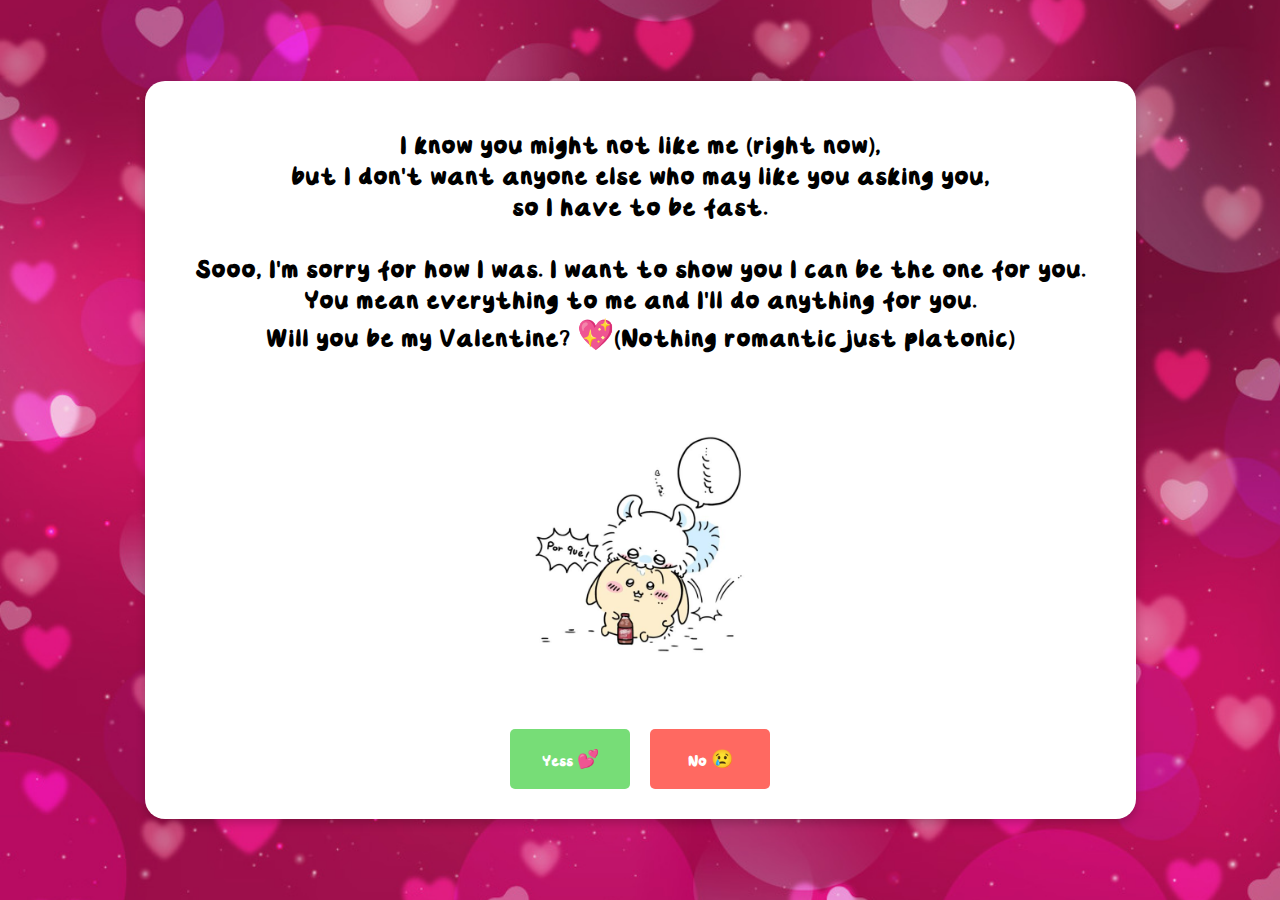
<file: index.html>
<!DOCTYPE html>
<html lang="en">
<head>
    <meta charset="UTF-8">
    <meta name="viewport" content="width=device-width, initial-scale=1.0">
    <title>Happy Valentine's Day</title>
    <link rel="stylesheet" href="page1.css">
</head>
<body>
    <div class="container">
        <p class="message">I know you might not like me (right now),<br>but I don't want anyone else who may like you asking you,<br>so I have to be fast. <br><br>Sooo, I'm sorry for how I was. I want to show you I can be the one for you.<br>You mean everything to me and I'll do anything for you.<br>Will you be my Valentine? 💖(Nothing romantic just platonic)</p>
        <img src="images/box image.png" alt="A cute Valentine's image" class="valentine-image">
        <div class="buttons">
            <button class="yes-btn" id="yes-btn" onclick="window.location.href='yespage.html';">Yess 💕</button>
            <button class="no-btn" id="no-btn" onclick="window.location.href='nopage1.html';">No 😢</button>
        </div>
        </div>
    </div>
</body>
</html>
</file>
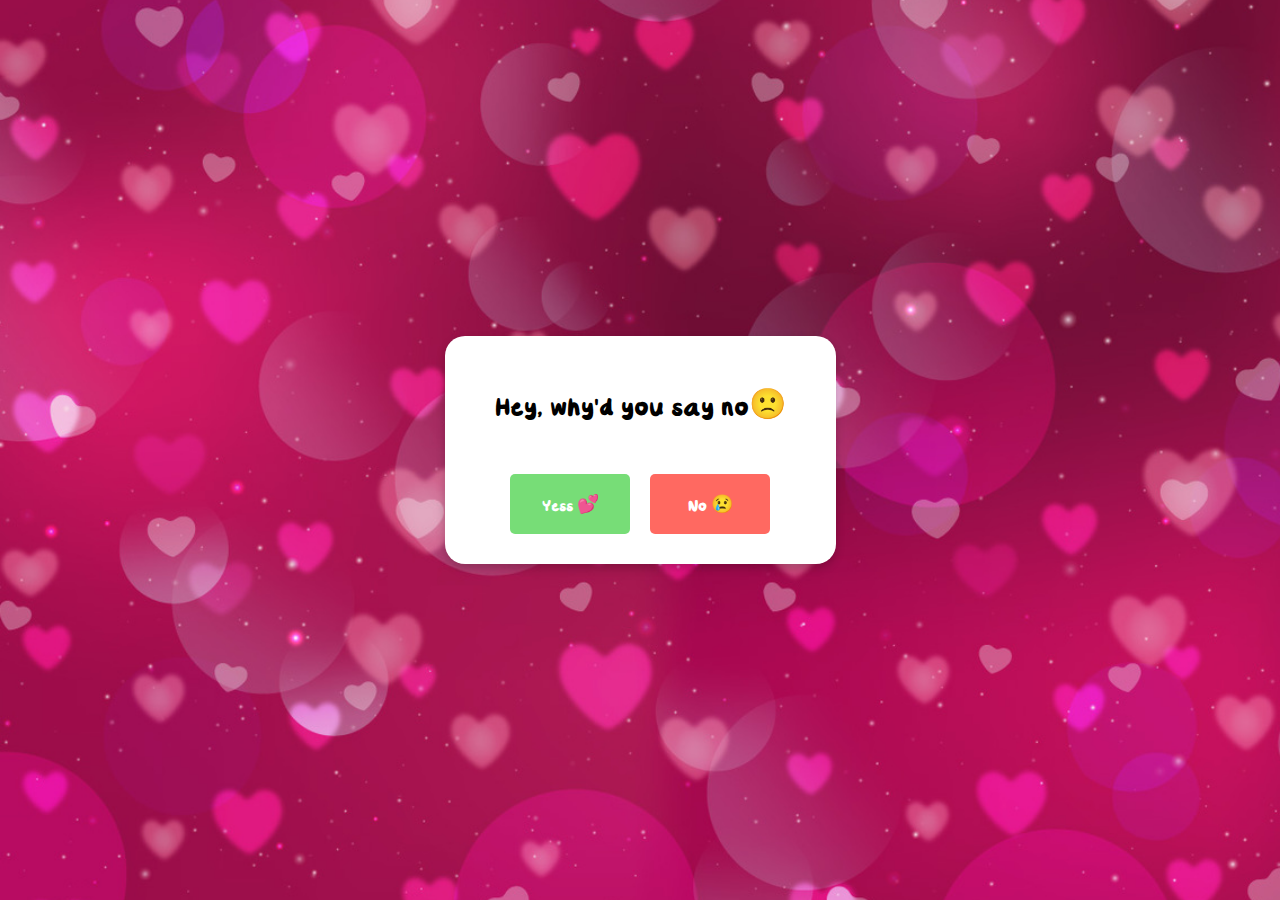
<file: nopage1.html>
<!DOCTYPE html>
<html lang="en">
<head>
    <meta charset="UTF-8">
    <meta name="viewport" content="width=device-width, initial-scale=1.0">
    <title>Please Consider</title>
    <link rel="stylesheet" href="nopage1.css">
</head>
<body>
    <div class="container">
        <p class="message">Hey, why'd you say no🙁</p>
        <div class="buttons">
            <button class="yes-btn" id="yes-btn" onclick="window.location.href='yespage.html';">Yess 💕</button>
            <button class="no-btn" id="no-btn" onclick="window.location.href='nopage2.html';">No 😢</button>
        </div>
        </div>
    </div>
</body>
</html>
</file>
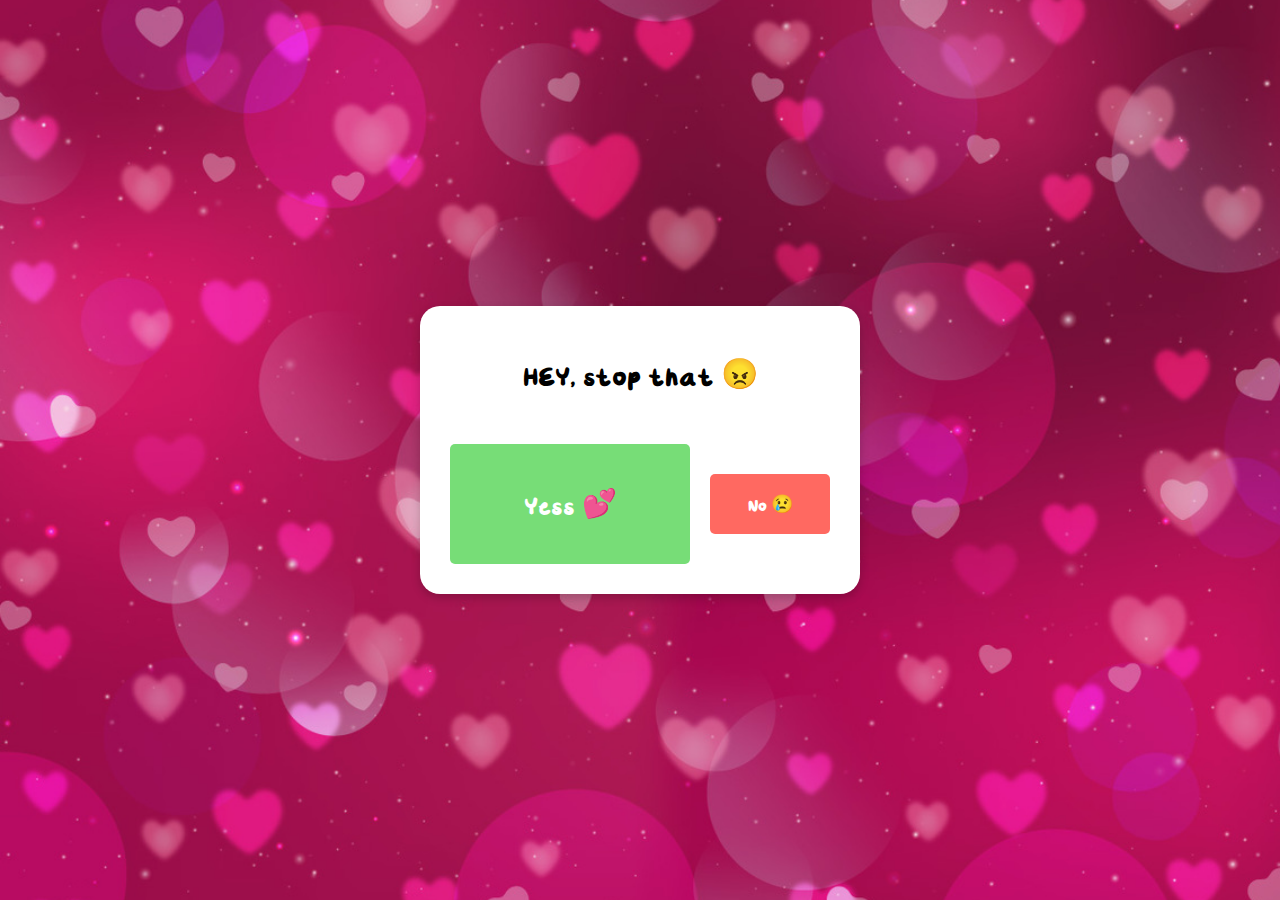
<file: nopage2.html>
<!DOCTYPE html>
<html lang="en">
<head>
    <meta charset="UTF-8">
    <meta name="viewport" content="width=device-width, initial-scale=1.0">
    <title>Please Consider</title>
    <link rel="stylesheet" href="nopage2.css">
</head>
<body>
    <div class="container">
        <p class="message">HEY, stop that 😠</p>
        <div class="buttons">
            <button class="yes-btn" id="yes-btn" onclick="window.location.href='yespage.html';">Yess 💕</button>
            <button class="no-btn" id="no-btn" onclick="window.location.href='nopage3.html';">No 😢</button>
        </div>
        </div>
    </div>
</body>
</html>
</file>
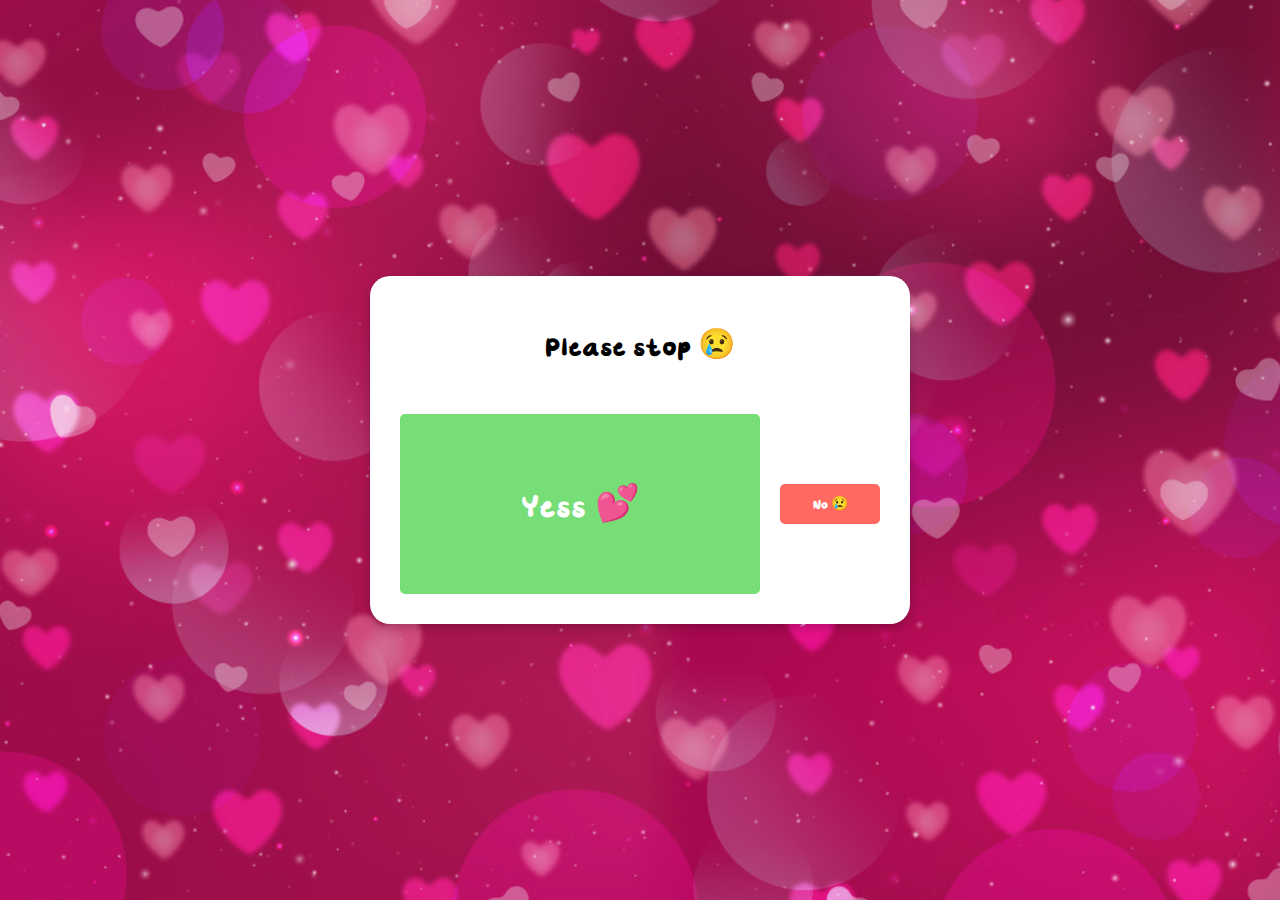
<file: nopage3.html>
<!DOCTYPE html>
<html lang="en">
<head>
    <meta charset="UTF-8">
    <meta name="viewport" content="width=device-width, initial-scale=1.0">
    <title>Happy Valentine's Day</title>
    <link rel="stylesheet" href="nopage3.css">
</head>
<body>
    <div class="container">
        <p class="message">Please stop 😢</p>
        <div class="buttons">
            <button class="yes-btn" id="yes-btn" onclick="window.location.href='yespage.html';">Yess 💕</button>
            <button class="no-btn" id="no-btn" onclick="window.location.href='nopage4.html';">No 😢</button>
        </div>
        </div>
    </div>
</body>
</html>
</file>
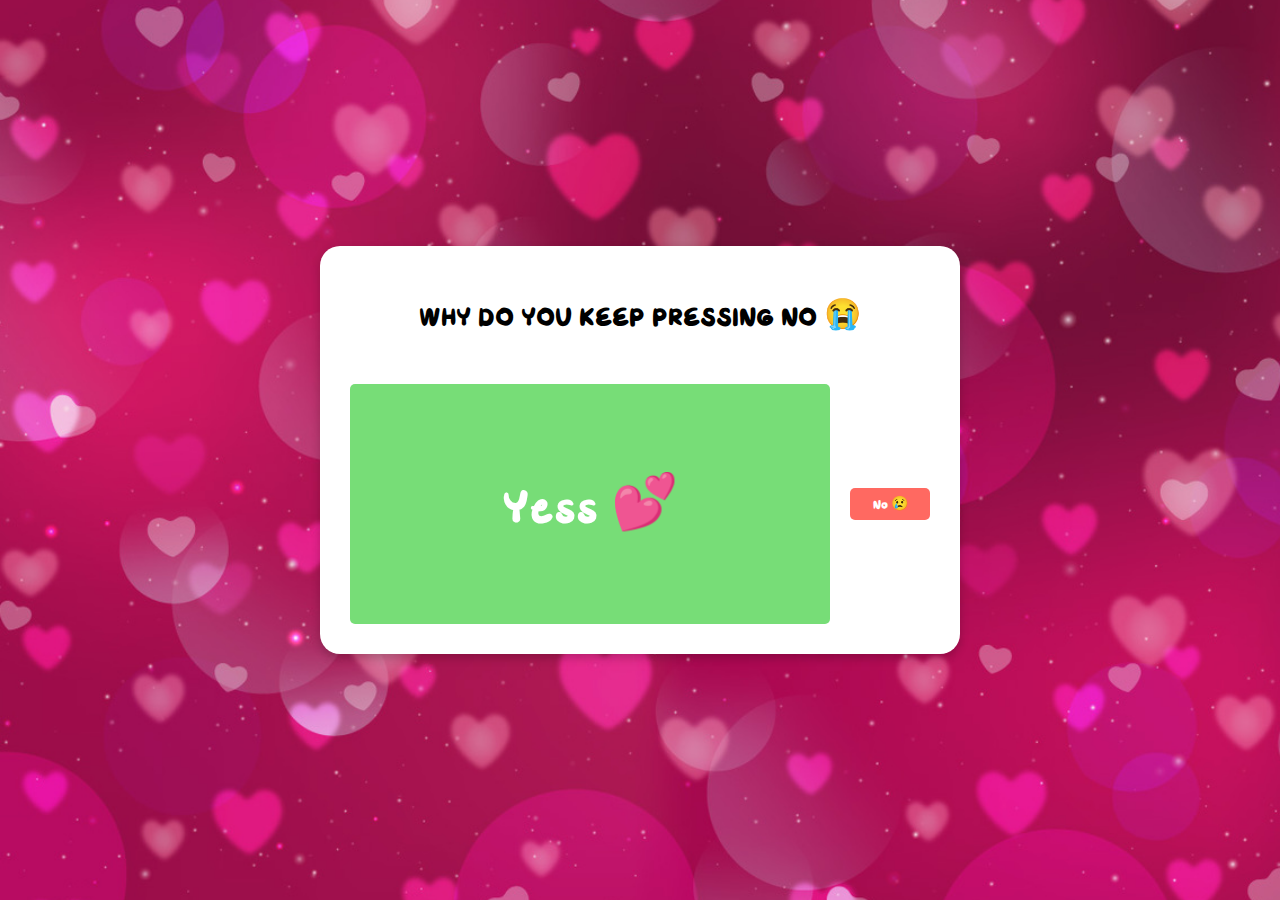
<file: nopage4.html>
<!DOCTYPE html>
<html lang="en">
<head>
    <meta charset="UTF-8">
    <meta name="viewport" content="width=device-width, initial-scale=1.0">
    <title>Please Consider</title>
    <link rel="stylesheet" href="nopage4.css">
</head>
<body>
    <div class="container">
        <p class="message">WHY DO YOU KEEP PRESSING NO 😭</p>
        <div class="buttons">
            <button class="yes-btn" id="yes-btn" onclick="window.location.href='yespage.html';">Yess 💕</button>
            <button class="no-btn" id="no-btn" onclick="window.location.href='nopage5.html';">No 😢</button>
        </div>
        </div>
    </div>
</body>
</html>
</file>
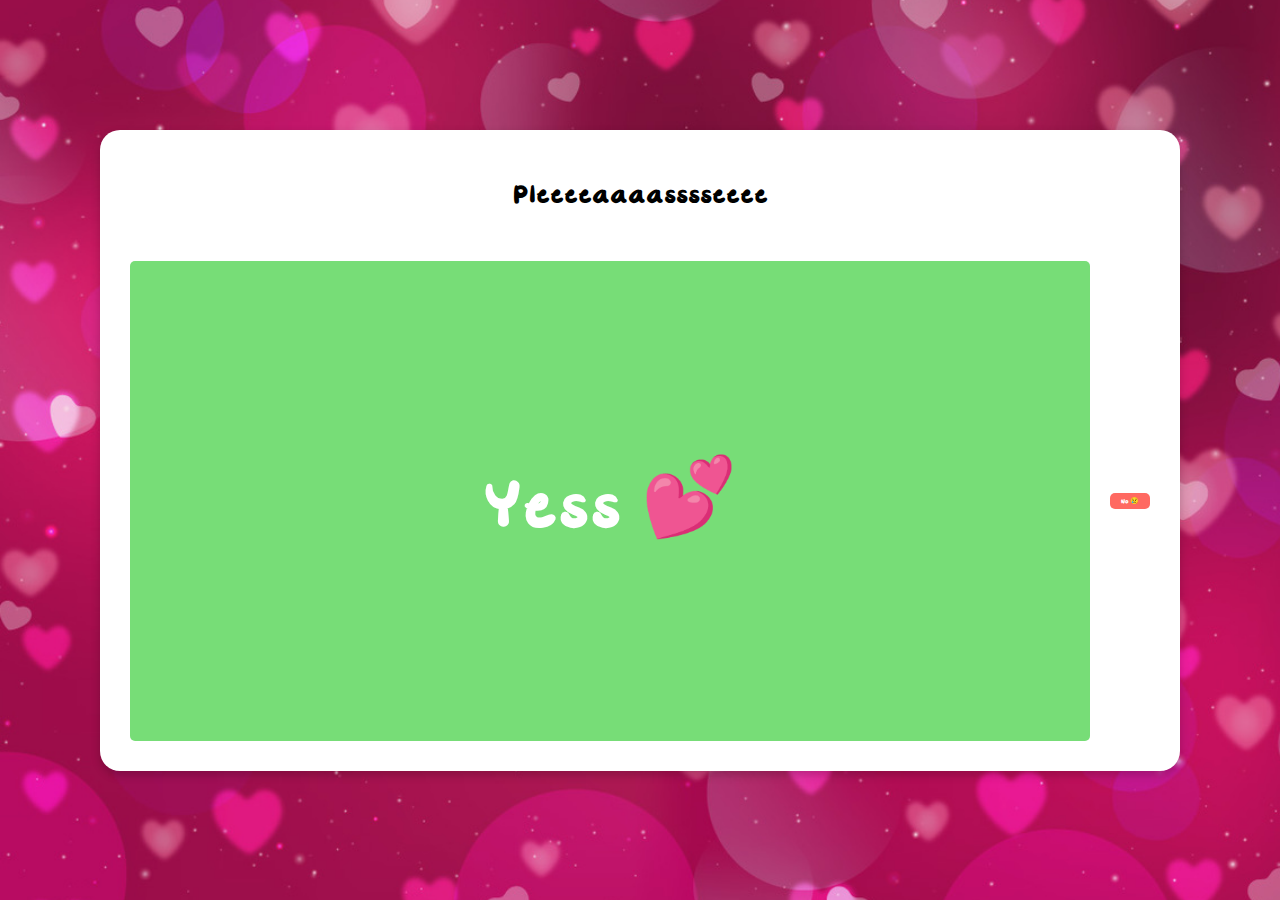
<file: nopage5.html>
<!DOCTYPE html>
<html lang="en">
<head>
    <meta charset="UTF-8">
    <meta name="viewport" content="width=device-width, initial-scale=1.0">
    <title>Happy Valentine's Day</title>
    <link rel="stylesheet" href="nopage5.css">
</head>
<body>
    <div class="container">
        <p class="message">Pleeeeaaaasssseeee</p>
        <div class="buttons">
            <button class="yes-btn" id="yes-btn" onclick="window.location.href='yespage.html';">Yess 💕</button>
            <button class="no-btn" id="no-btn" onclick="window.location.href='nopage6.html';">No 😢</button>
        </div>
        </div>
    </div>
</body>
</html>
</file>
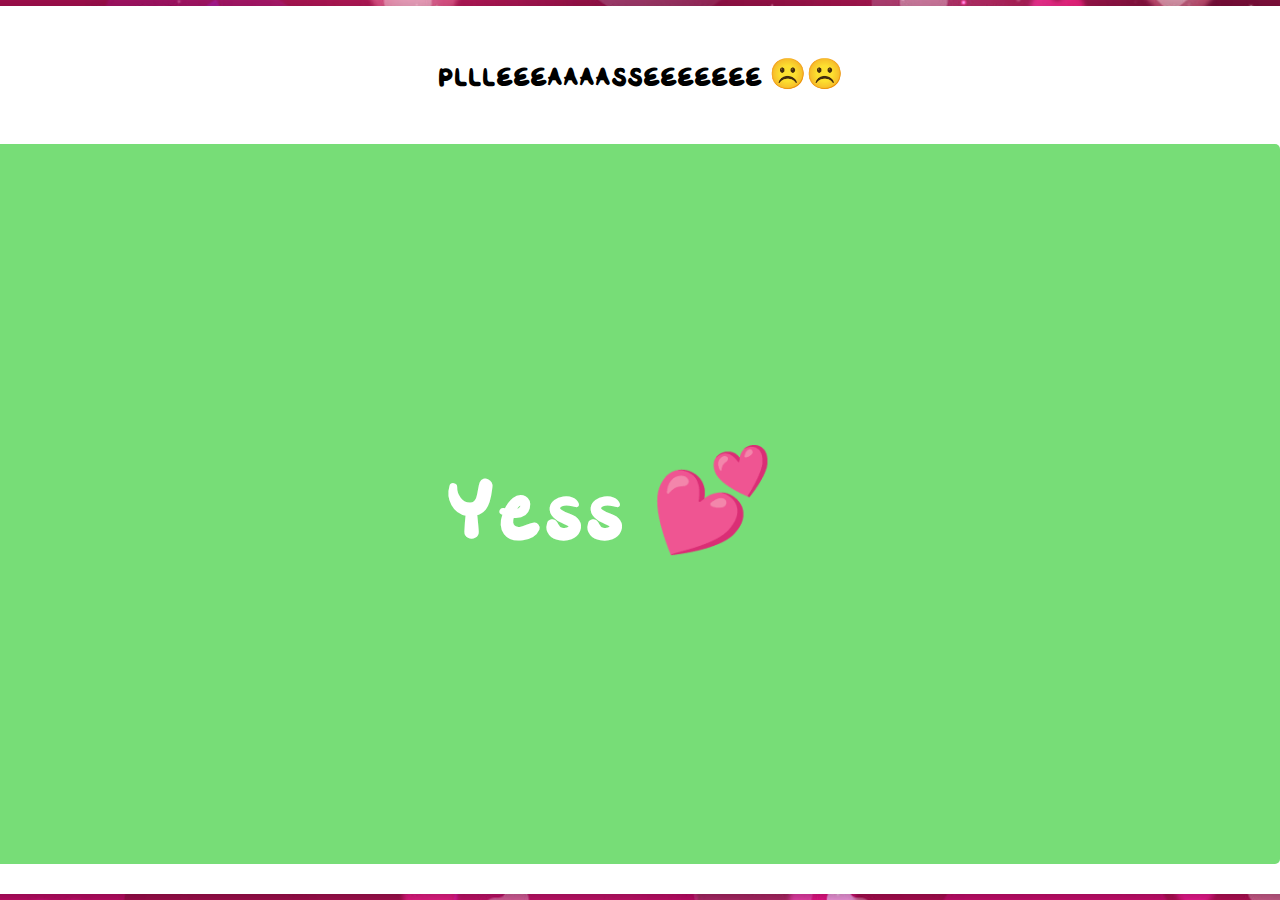
<file: nopage6.html>
<!DOCTYPE html>
<html lang="en">
<head>
    <meta charset="UTF-8">
    <meta name="viewport" content="width=device-width, initial-scale=1.0">
    <title>Please Consider</title>
    <link rel="stylesheet" href="nopage6.css">
</head>
<body>
    <div class="container">
        <p class="message">PLLLEEEAAAASSEEEEEEE ☹️☹️</p>
        <div class="buttons">
            <button class="yes-btn" id="yes-btn" onclick="window.location.href='yespage.html';">Yess 💕</button>
            <button class="no-btn" id="no-btn" onclick="window.location.href='nopage7.html';">No 😢</button>
        </div>
        </div>
    </div>
</body>
</html>
</file>
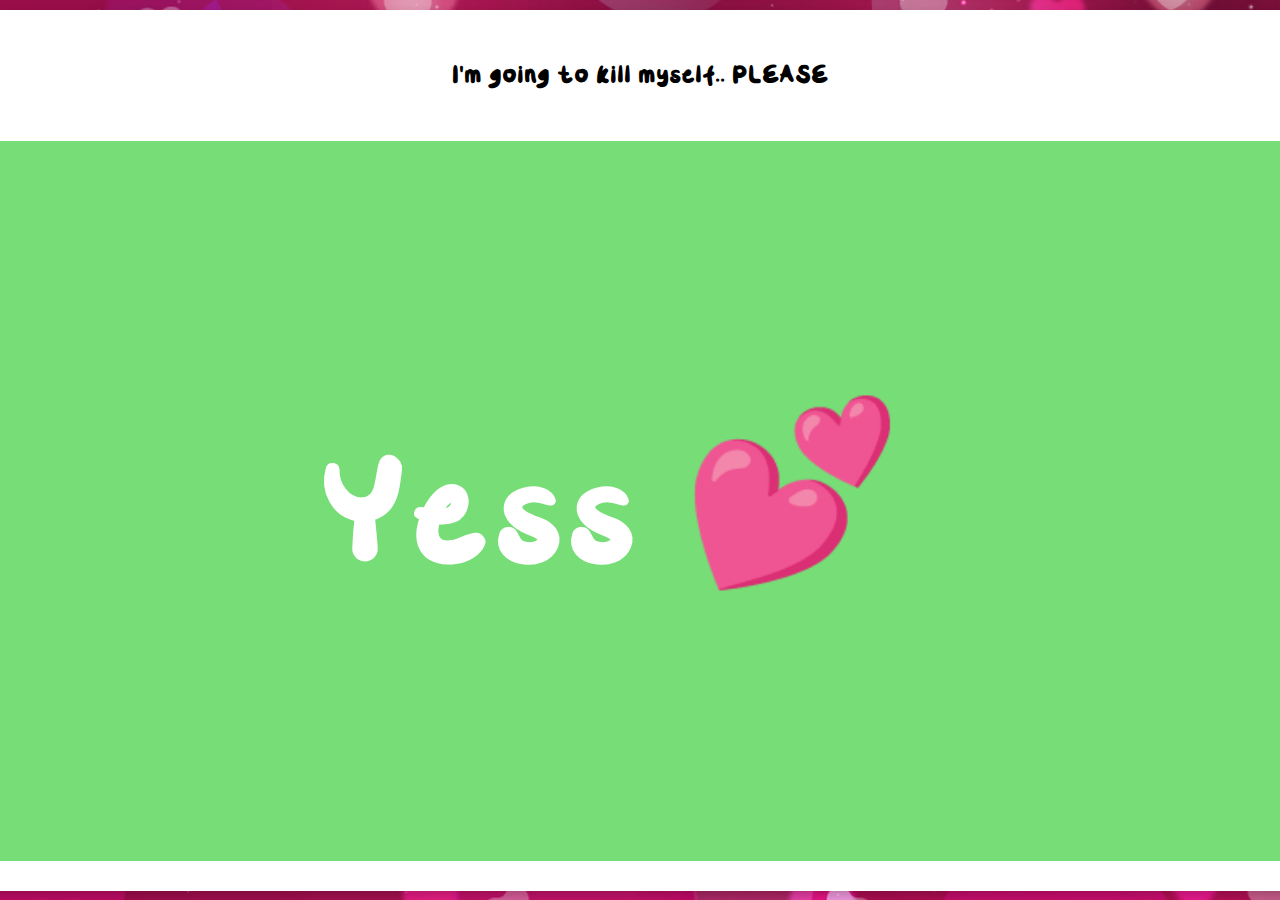
<file: nopage7.html>
<!DOCTYPE html>
<html lang="en">
<head>
    <meta charset="UTF-8">
    <meta name="viewport" content="width=device-width, initial-scale=1.0">
    <title>Please Consider</title>
    <link rel="stylesheet" href="nopage7.css">
</head>
<body>
    <div class="container">
        <p class="message">I'm going to kill myself.. PLEASE</p>
        <div class="buttons">
            <button class="yes-btn" id="yes-btn" onclick="window.location.href='yespage.html';">Yess 💕</button>
            <button class="no-btn" id="no-btn" onclick="window.location.href='nopage7.html';">No 😢</button>
        </div>
        </div>
    </div>
</body>
</html>
</file>
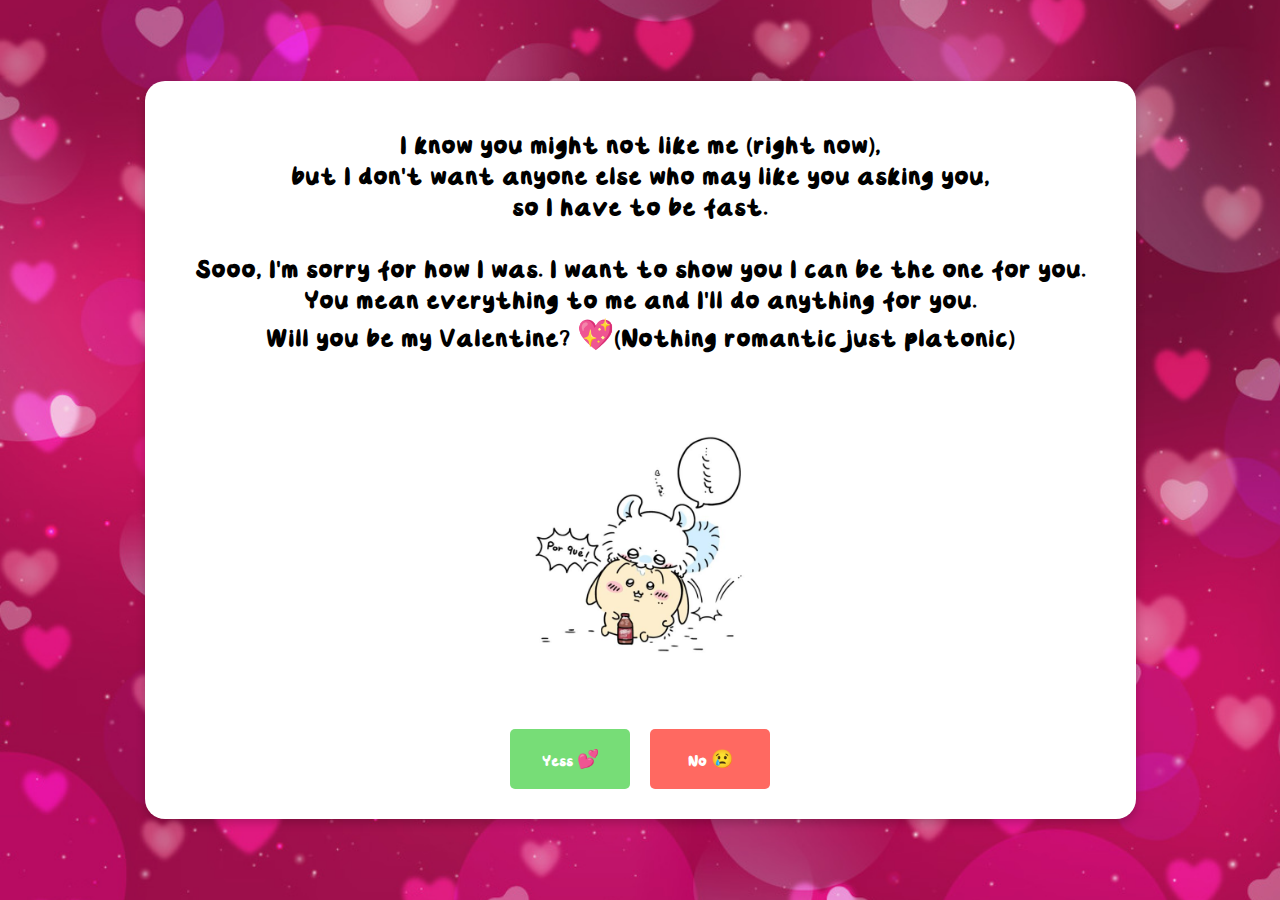
<file: page1.html>
<!DOCTYPE html>
<html lang="en">
<head>
    <meta charset="UTF-8">
    <meta name="viewport" content="width=device-width, initial-scale=1.0">
    <title>Happy Valentine's Day</title>
    <link rel="stylesheet" href="page1.css">
</head>
<body>
    <div class="container">
        <p class="message">I know you might not like me (right now),<br>but I don't want anyone else who may like you asking you,<br>so I have to be fast. <br><br>Sooo, I'm sorry for how I was. I want to show you I can be the one for you.<br>You mean everything to me and I'll do anything for you.<br>Will you be my Valentine? 💖(Nothing romantic just platonic)</p>
        <img src="images/box image.png" alt="A cute Valentine's image" class="valentine-image">
        <div class="buttons">
            <button class="yes-btn" id="yes-btn" onclick="window.location.href='yespage.html';">Yess 💕</button>
            <button class="no-btn" id="no-btn" onclick="window.location.href='nopage1.html';">No 😢</button>
        </div>
        </div>
    </div>
</body>
</html>
</file>
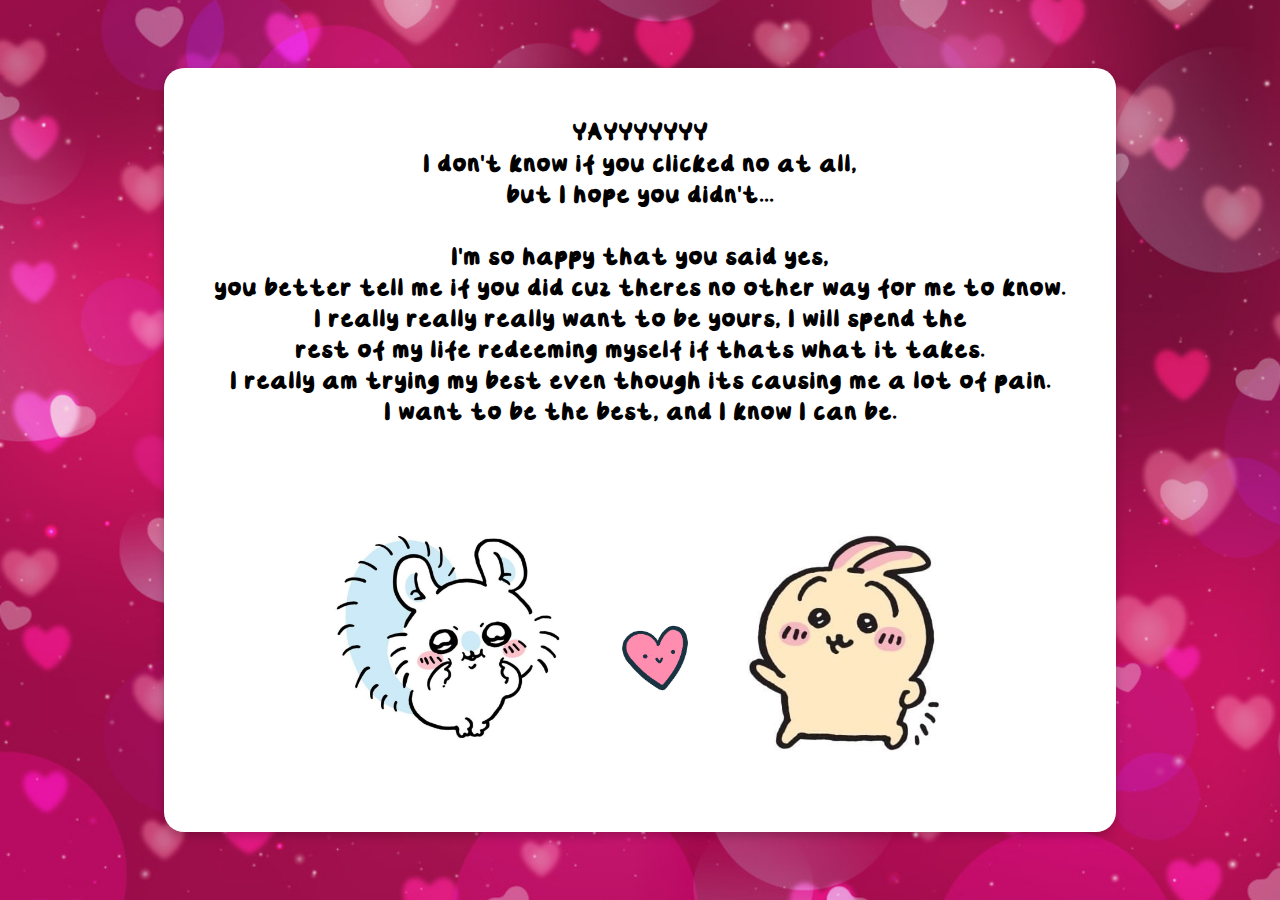
<file: yespage.html>
<!DOCTYPE html>
<html lang="en">
<head>
    <meta charset="UTF-8">
    <meta name="viewport" content="width=device-width, initial-scale=1.0">
    <title>Please Consider</title>
    <link rel="stylesheet" href="yespage.css">
</head>
<body>
    <div class="container">
        <p class="message">YAYYYYYYY<br>I don't know if you clicked no at all,<br>but I hope you didn't...<br><br>I'm so happy that you said yes,<br>you better tell me if you did cuz theres no other way for me to know.<br>I really really really want to be yours, I will spend the<br>rest of my life redeeming myself if thats what it takes.<br>I really am trying my best even though its causing me a lot of pain.<br>I want to be the best, and I know I can be.</p>
        <img src="images/momonga.jpg" alt="A cute Valentine's image" class="momonga">
        <img src="images/heart.jpg" alt="A cute Valentine's image" class="heart">
        <img src="images/usagi.jpg" alt="A cute Valentine's image" class="usagi">
        </div>
    </div>
</body>
</html>
</file>
<file: page1.css>
@font-face {
    font-family: "MyCustomFont";
    src: url("fonts/Cutes.otf");
  }
/* Set the background image */
body {
    background: url('images/background.png') no-repeat center center fixed;
    background-size: cover;
    font-family: Arial, sans-serif;
    display: flex;
    justify-content: center;
    align-items: center;
    height: 100vh;
    margin: 0;
}

/* Centered box */
.container {
    background: rgba(255, 255, 255); /* Slightly transparent white */
    padding: 30px;
    border-radius: 20px;
    text-align: center;
    width: fit-content;
    height: fit-content;
    box-shadow: 0px 4px 10px rgba(0, 0, 0, 0.2);
}

/* Message styling */
p {
    font-size: 30px;
    font-weight: bold;
    color: black;
    margin-top: 0;
    padding: 20px;
    font-family: "MyCustomFont";
}

/* Image styling */
img {
    width: 100%;
    max-width: 300px;
    border-radius: 10px;
    margin-bottom: 20px;
}

/* Button container */
.buttons {
    display: flex;
    justify-content: center;
    gap: 20px;
}

/* Button styling */
button {
    font-size: 18px;
    padding: auto;
    width: 120px;
    height: 60px;
    border: none;
    border-radius: 5px;
    cursor: pointer;
    font-weight: bold;
    transition: 0.3s;
    font-family: "MyCustomFont";
    font-weight: bold;
}

/* Yes button */
.yes-btn {
    background-color: #77dd77; /* Pastel green */
    color: white;
}

/* No button */
.no-btn {
    background-color: #ff6961; /* Pastel red */
    color: white;
}

/* Hover effect */
button:hover {
    transform: scale(1.01);
}
</file>
<file: nopage1.css>
@font-face {
    font-family: "MyCustomFont";
    src: url("fonts/Cutes.otf");
  }
/* Set the background image */
body {
    background: url('images/background.png') no-repeat center center fixed;
    background-size: cover;
    font-family: Arial, sans-serif;
    display: flex;
    justify-content: center;
    align-items: center;
    height: 100vh;
    margin: 0;
}

/* Centered box */
.container {
    background: rgba(255, 255, 255); /* Slightly transparent white */
    padding: 30px;
    border-radius: 20px;
    text-align: center;
    width: fit-content;
    height: fit-content;
    box-shadow: 0px 4px 10px rgba(0, 0, 0, 0.2);
}

/* Message styling */
p {
    font-size: 30px;
    font-weight: bold;
    color: black;
    margin-top: 0;
    padding: 20px;
    font-family: "MyCustomFont";
}

/* Image styling */
img {
    width: 100%;
    max-width: 300px;
    border-radius: 10px;
    margin-bottom: 20px;
}

/* Button container */
.buttons {
    display: flex;
    justify-content: center;
    gap: 20px;
}

/* Button styling */
button {
    font-size: 18px;
    padding: auto;
    width: 120px;
    height: 60px;
    border: none;
    border-radius: 5px;
    cursor: pointer;
    font-weight: bold;
    transition: 0.3s;
    font-family: "MyCustomFont";
    font-weight: bold;
}

/* Yes button */
.yes-btn {
    background-color: #77dd77; /* Pastel green */
    color: white;
}

/* No button */
.no-btn {
    background-color: #ff6961; /* Pastel red */
    color: white;
}

/* Hover effect */
button:hover {
    transform: scale(1.01);
}
</file>
<file: nopage2.css>
@font-face {
    font-family: "MyCustomFont";
    src: url("fonts/Cutes.otf");
  }
/* Set the background image */
body {
    background: url('images/background.png') no-repeat center center fixed;
    background-size: cover;
    font-family: Arial, sans-serif;
    display: flex;
    justify-content: center;
    align-items: center;
    height: 100vh;
    margin: 0;
}

/* Centered box */
.container {
    background: rgba(255, 255, 255); /* Slightly transparent white */
    padding: 30px;
    border-radius: 20px;
    text-align: center;
    width: fit-content;
    height: fit-content;
    box-shadow: 0px 4px 10px rgba(0, 0, 0, 0.2);
}

/* Message styling */
p {
    font-size: 30px;
    font-weight: bold;
    color: black;
    margin-top: 0;
    padding: 20px;
    font-family: "MyCustomFont";
}

/* Image styling */
img {
    width: 100%;
    max-width: 300px;
    border-radius: 10px;
    margin-bottom: 20px;
}

/* Button container */
.buttons {
    display: flex;
    justify-content: center;
    align-items: center;
    gap: var(--button-gap, 20px); /* Use a CSS variable for the gap */
}

/* Button styling */
button {
    padding: auto;
    border: none;
    border-radius: 5px;
    cursor: pointer;
    font-weight: bold;
    transition: 0.3s;
    font-family: "MyCustomFont";
    font-weight: bold;
}

/* Yes button */
.yes-btn {
    background-color: #77dd77; /* Pastel green */
    color: white;
    font-size: 28px;
    width: 240px;
    height: 120px;
}

/* No button */
.no-btn {
    background-color: #ff6961; /* Pastel red */
    color: white;
    font-size: 18px;
    width: 120px;
    height: 60px;
}

/* Hover effect */
button:hover {
    transform: scale(1.01);
}
</file>
<file: nopage3.css>
@font-face {
    font-family: "MyCustomFont";
    src: url("fonts/Cutes.otf");
  }
/* Set the background image */
body {
    background: url('images/background.png') no-repeat center center fixed;
    background-size: cover;
    font-family: Arial, sans-serif;
    display: flex;
    justify-content: center;
    align-items: center;
    height: 100vh;
    margin: 0;
}

/* Centered box */
.container {
    background: rgba(255, 255, 255); /* Slightly transparent white */
    padding: 30px;
    border-radius: 20px;
    text-align: center;
    width: fit-content;
    height: fit-content;
    box-shadow: 0px 4px 10px rgba(0, 0, 0, 0.2);
}

/* Message styling */
p {
    font-size: 30px;
    font-weight: bold;
    color: black;
    margin-top: 0;
    padding: 20px;
    font-family: "MyCustomFont";
}

/* Image styling */
img {
    width: 100%;
    max-width: 300px;
    border-radius: 10px;
    margin-bottom: 20px;
}

/* Button container */
.buttons {
    display: flex;
    justify-content: center;
    align-items: center;
    gap: var(--button-gap, 20px); /* Use a CSS variable for the gap */
}

/* Button styling */
button {
    padding: auto;
    border: none;
    border-radius: 5px;
    cursor: pointer;
    font-weight: bold;
    transition: 0.3s;
    font-family: "MyCustomFont";
    font-weight: bold;
}

/* Yes button */
.yes-btn {
    background-color: #77dd77; /* Pastel green */
    color: white;
    font-size: 36px;
    width: 360px;
    height: 180px;
}

/* No button */
.no-btn {
    background-color: #ff6961; /* Pastel red */
    color: white;
    font-size: 14px;
    width: 100px;
    height: 40px;
}

/* Hover effect */
button:hover {
    transform: scale(1.01);
}
</file>
<file: nopage4.css>
@font-face {
    font-family: "MyCustomFont";
    src: url("fonts/Cutes.otf");
  }
/* Set the background image */
body {
    background: url('images/background.png') no-repeat center center fixed;
    background-size: cover;
    font-family: Arial, sans-serif;
    display: flex;
    justify-content: center;
    align-items: center;
    height: 100vh;
    margin: 0;
}

/* Centered box */
.container {
    background: rgba(255, 255, 255); /* Slightly transparent white */
    padding: 30px;
    border-radius: 20px;
    text-align: center;
    width: fit-content;
    height: fit-content;
    box-shadow: 0px 4px 10px rgba(0, 0, 0, 0.2);
}

/* Message styling */
p {
    font-size: 30px;
    font-weight: bold;
    color: black;
    margin-top: 0;
    padding: 20px;
    font-family: "MyCustomFont";
}

/* Image styling */
img {
    width: 100%;
    max-width: 300px;
    border-radius: 10px;
    margin-bottom: 20px;
}

/* Button container */
.buttons {
    display: flex;
    justify-content: center;
    align-items: center;
    gap: var(--button-gap, 20px); /* Use a CSS variable for the gap */
}

/* Button styling */
button {
    padding: auto;
    border: none;
    border-radius: 5px;
    cursor: pointer;
    font-weight: bold;
    transition: 0.3s;
    font-family: "MyCustomFont";
    font-weight: bold;
}

/* Yes button */
.yes-btn {
    background-color: #77dd77; /* Pastel green */
    color: white;
    font-size: 54px;
    width: 480px;
    height: 240px;
}

/* No button */
.no-btn {
    background-color: #ff6961; /* Pastel red */
    color: white;
    font-size: 14px;
    width: 80px;
    height: 32px;
}

/* Hover effect */
button:hover {
    transform: scale(1.01);
}
</file>
<file: nopage5.css>
@font-face {
    font-family: "MyCustomFont";
    src: url("fonts/Cutes.otf");
  }
/* Set the background image */
body {
    background: url('images/background.png') no-repeat center center fixed;
    background-size: cover;
    font-family: Arial, sans-serif;
    display: flex;
    justify-content: center;
    align-items: center;
    height: 100vh;
    margin: 0;
}

/* Centered box */
.container {
    background: rgba(255, 255, 255); /* Slightly transparent white */
    padding: 30px;
    border-radius: 20px;
    text-align: center;
    width: fit-content;
    height: fit-content;
    box-shadow: 0px 4px 10px rgba(0, 0, 0, 0.2);
}

/* Message styling */
p {
    font-size: 30px;
    font-weight: bold;
    color: black;
    margin-top: 0;
    padding: 20px;
    font-family: "MyCustomFont";
}

/* Image styling */
img {
    width: 100%;
    max-width: 300px;
    border-radius: 10px;
    margin-bottom: 20px;
}

/* Button container */
.buttons {
    display: flex;
    justify-content: center;
    align-items: center;
    gap: var(--button-gap, 20px); /* Use a CSS variable for the gap */
}

/* Button styling */
button {
    padding: auto;
    border: none;
    border-radius: 5px;
    cursor: pointer;
    font-weight: bold;
    transition: 0.3s;
    font-family: "MyCustomFont";
    font-weight: bold;
}

/* Yes button */
.yes-btn {
    background-color: #77dd77; /* Pastel green */
    color: white;
    font-size: 77px;
    width: 960px;
    height: 480px;
}

/* No button */
.no-btn {
    background-color: #ff6961; /* Pastel red */
    color: white;
    font-size: 7px;
    width: 40px;
    height: 16px;
}

/* Hover effect */
button:hover {
    transform: scale(1.01);
}
</file>
<file: nopage6.css>
@font-face {
    font-family: "MyCustomFont";
    src: url("fonts/Cutes.otf");
  }
/* Set the background image */
body {
    background: url('images/background.png') no-repeat center center fixed;
    background-size: cover;
    font-family: Arial, sans-serif;
    display: flex;
    justify-content: center;
    align-items: center;
    height: 100vh;
    margin: 0;
}

/* Centered box */
.container {
    background: rgba(255, 255, 255); /* Slightly transparent white */
    padding: 30px;
    border-radius: 20px;
    text-align: center;
    width: fit-content;
    height: fit-content;
    box-shadow: 0px 4px 10px rgba(0, 0, 0, 0.2);
}

/* Message styling */
p {
    font-size: 30px;
    font-weight: bold;
    color: black;
    margin-top: 0;
    padding: 20px;
    font-family: "MyCustomFont";
}

/* Image styling */
img {
    width: 100%;
    max-width: 300px;
    border-radius: 10px;
    margin-bottom: 20px;
}

/* Button container */
.buttons {
    display: flex;
    justify-content: center;
    align-items: center;
    gap: var(--button-gap, 20px); /* Use a CSS variable for the gap */
}

/* Button styling */
button {
    padding: auto;
    border: none;
    border-radius: 5px;
    cursor: pointer;
    font-weight: bold;
    transition: 0.3s;
    font-family: "MyCustomFont";
    font-weight: bold;
}

/* Yes button */
.yes-btn {
    background-color: #77dd77; /* Pastel green */
    color: white;
    font-size: 100px;
    width: 1340px;
    height: 720px;
}

/* No button */
.no-btn {
    background-color: #ff6961; /* Pastel red */
    color: white;
    font-size: 7px;
    width: 40px;
    height: 16px;
}

/* Hover effect */
button:hover {
    transform: scale(1.01);
}
</file>
<file: nopage7.css>
@font-face {
    font-family: "MyCustomFont";
    src: url("fonts/Cutes.otf");
  }
/* Set the background image */
body {
    background: url('images/background.png') no-repeat center center fixed;
    background-size: cover;
    font-family: Arial, sans-serif;
    display: flex;
    justify-content: center;
    align-items: center;
    height: 100vh;
    margin: 0;
}

/* Centered box */
.container {
    background: rgba(255, 255, 255); /* Slightly transparent white */
    padding: 30px;
    border-radius: 20px;
    text-align: center;
    width: fit-content;
    height: fit-content;
    box-shadow: 0px 4px 10px rgba(0, 0, 0, 0.2);
}

/* Message styling */
p {
    font-size: 30px;
    font-weight: bold;
    color: black;
    margin-top: 0;
    padding: 20px;
    font-family: "MyCustomFont";
}

/* Image styling */
img {
    width: 100%;
    max-width: 300px;
    border-radius: 10px;
    margin-bottom: 20px;
}

/* Button container */
.buttons {
    display: flex;
    justify-content: center;
    align-items: center;
    gap: var(--button-gap, 20px); /* Use a CSS variable for the gap */
}

/* Button styling */
button {
    padding: auto;
    border: none;
    border-radius: 5px;
    cursor: pointer;
    font-weight: bold;
    transition: 0.3s;
    font-family: "MyCustomFont";
    font-weight: bold;
}

/* Yes button */
.yes-btn {
    background-color: #77dd77; /* Pastel green */
    color: white;
    font-size: 177px;
    width: 1608px;
    height: 720px;
}

/* No button */
.no-btn {
    background-color: #ff6961; /* Pastel red */
    color: white;
    font-size: 7px;
    width: 40px;
    height: 16px;
}

/* Hover effect */
button:hover {
    transform: scale(1.01);
}
</file>
<file: yespage.css>
@font-face {
    font-family: "MyCustomFont";
    src: url("fonts/Cutes.otf");
  }
/* Set the background image */
body {
    background: url('images/background.png') no-repeat center center fixed;
    background-size: cover;
    font-family: Arial, sans-serif;
    display: flex;
    justify-content: center;
    align-items: center;
    height: 100vh;
    margin: 0;
}

/* Centered box */
.container {
    background: rgba(255, 255, 255); /* Slightly transparent white */
    padding: 30px;
    border-radius: 20px;
    text-align: center;
    width: fit-content;
    height: fit-content;
    box-shadow: 0px 4px 10px rgba(0, 0, 0, 0.2);
}

/* Message styling */
p {
    font-size: 30px;
    font-weight: bold;
    color: black;
    margin-top: 0;
    padding: 20px;
    font-family: "MyCustomFont";
}

/* Image styling */
img {
    width: 100%;
    max-width: 300px;
    border-radius: 10px;
    margin-bottom: 20px;
}

/* Button container */
.buttons {
    display: flex;
    justify-content: center;
    gap: 20px;
}

/* Button styling */
button {
    font-size: 18px;
    padding: auto;
    width: 120px;
    height: 60px;
    border: none;
    border-radius: 5px;
    cursor: pointer;
    font-weight: bold;
    transition: 0.3s;
    font-family: "MyCustomFont";
    font-weight: bold;
}

/* Yes button */
.yes-btn {
    background-color: #77dd77; /* Pastel green */
    color: white;
}

/* No button */
.no-btn {
    background-color: #ff6961; /* Pastel red */
    color: white;
}

/* Hover effect */
button:hover {
    transform: scale(1.01);
}

.usagi {
    width: 270px;
}

.heart {
    width: 100px;
    padding-bottom: 70px;
}

.momonga {
    width: 300px;
}
</file>
